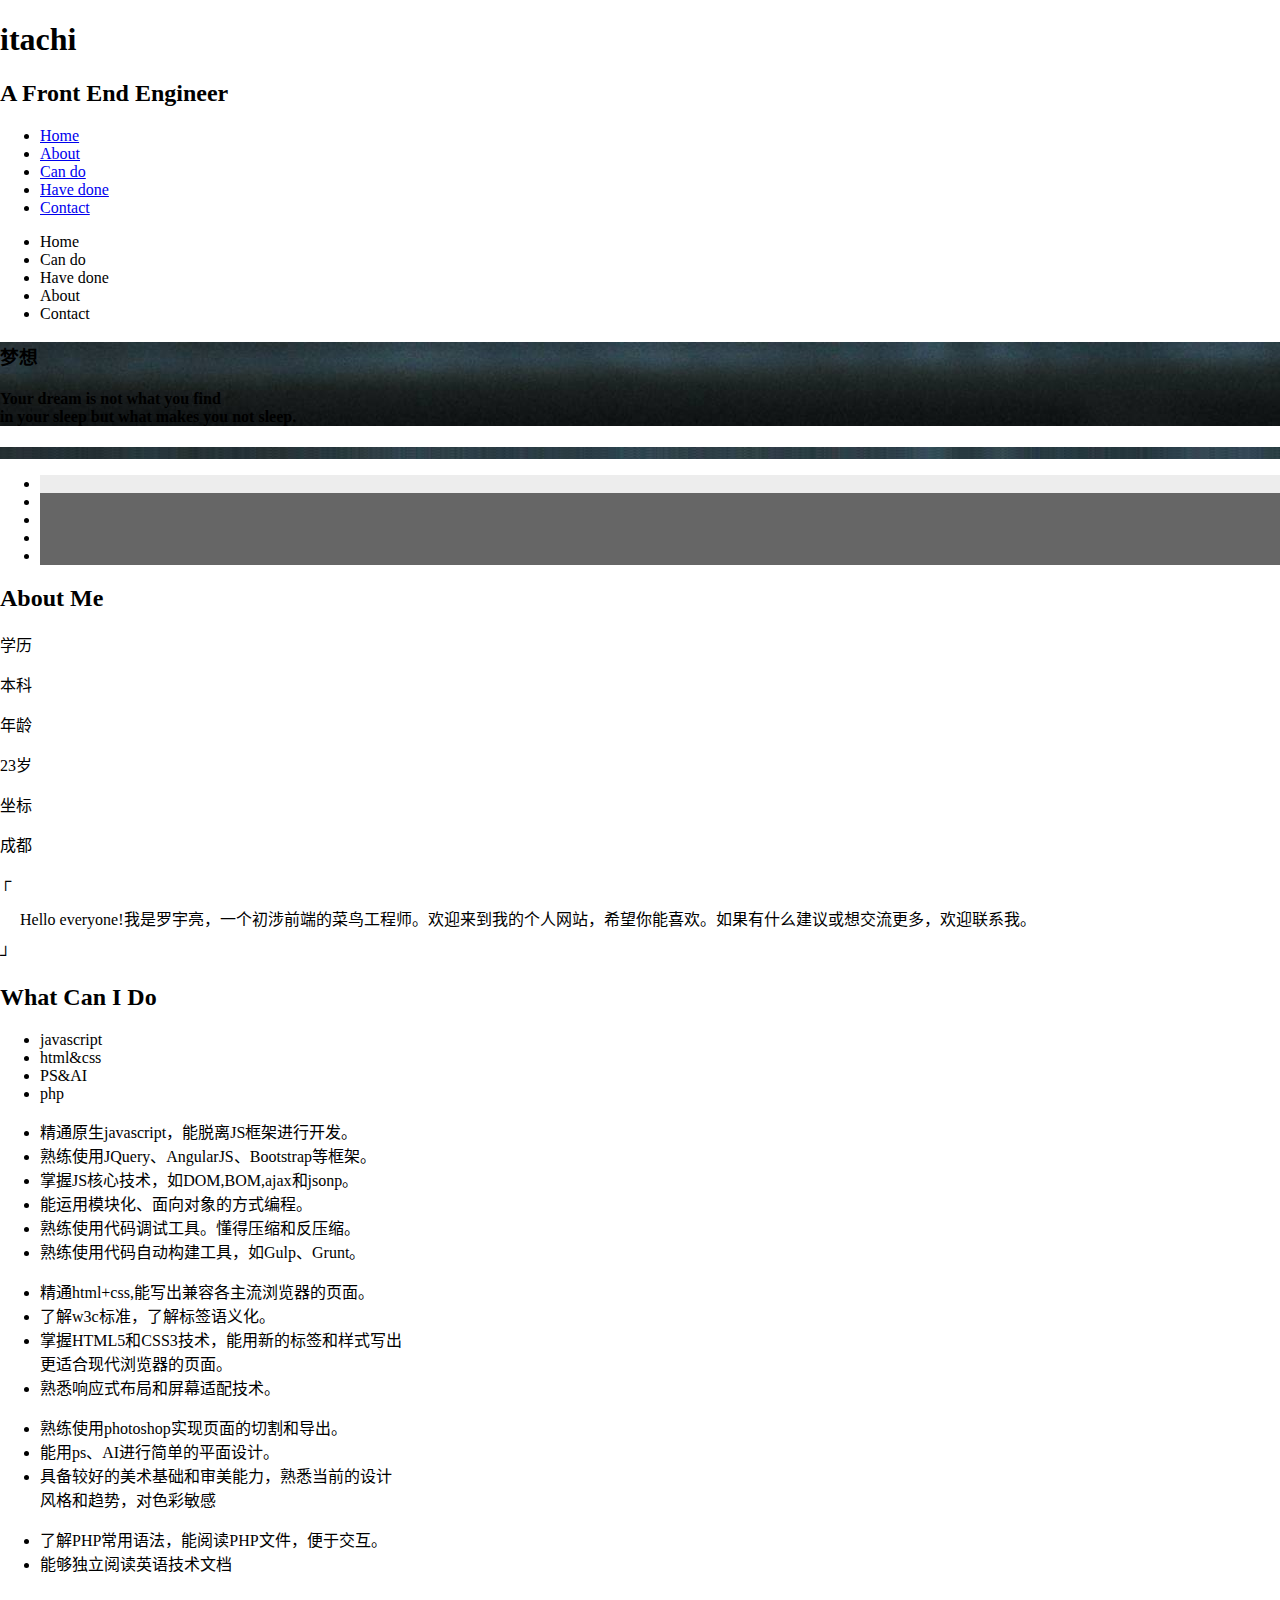
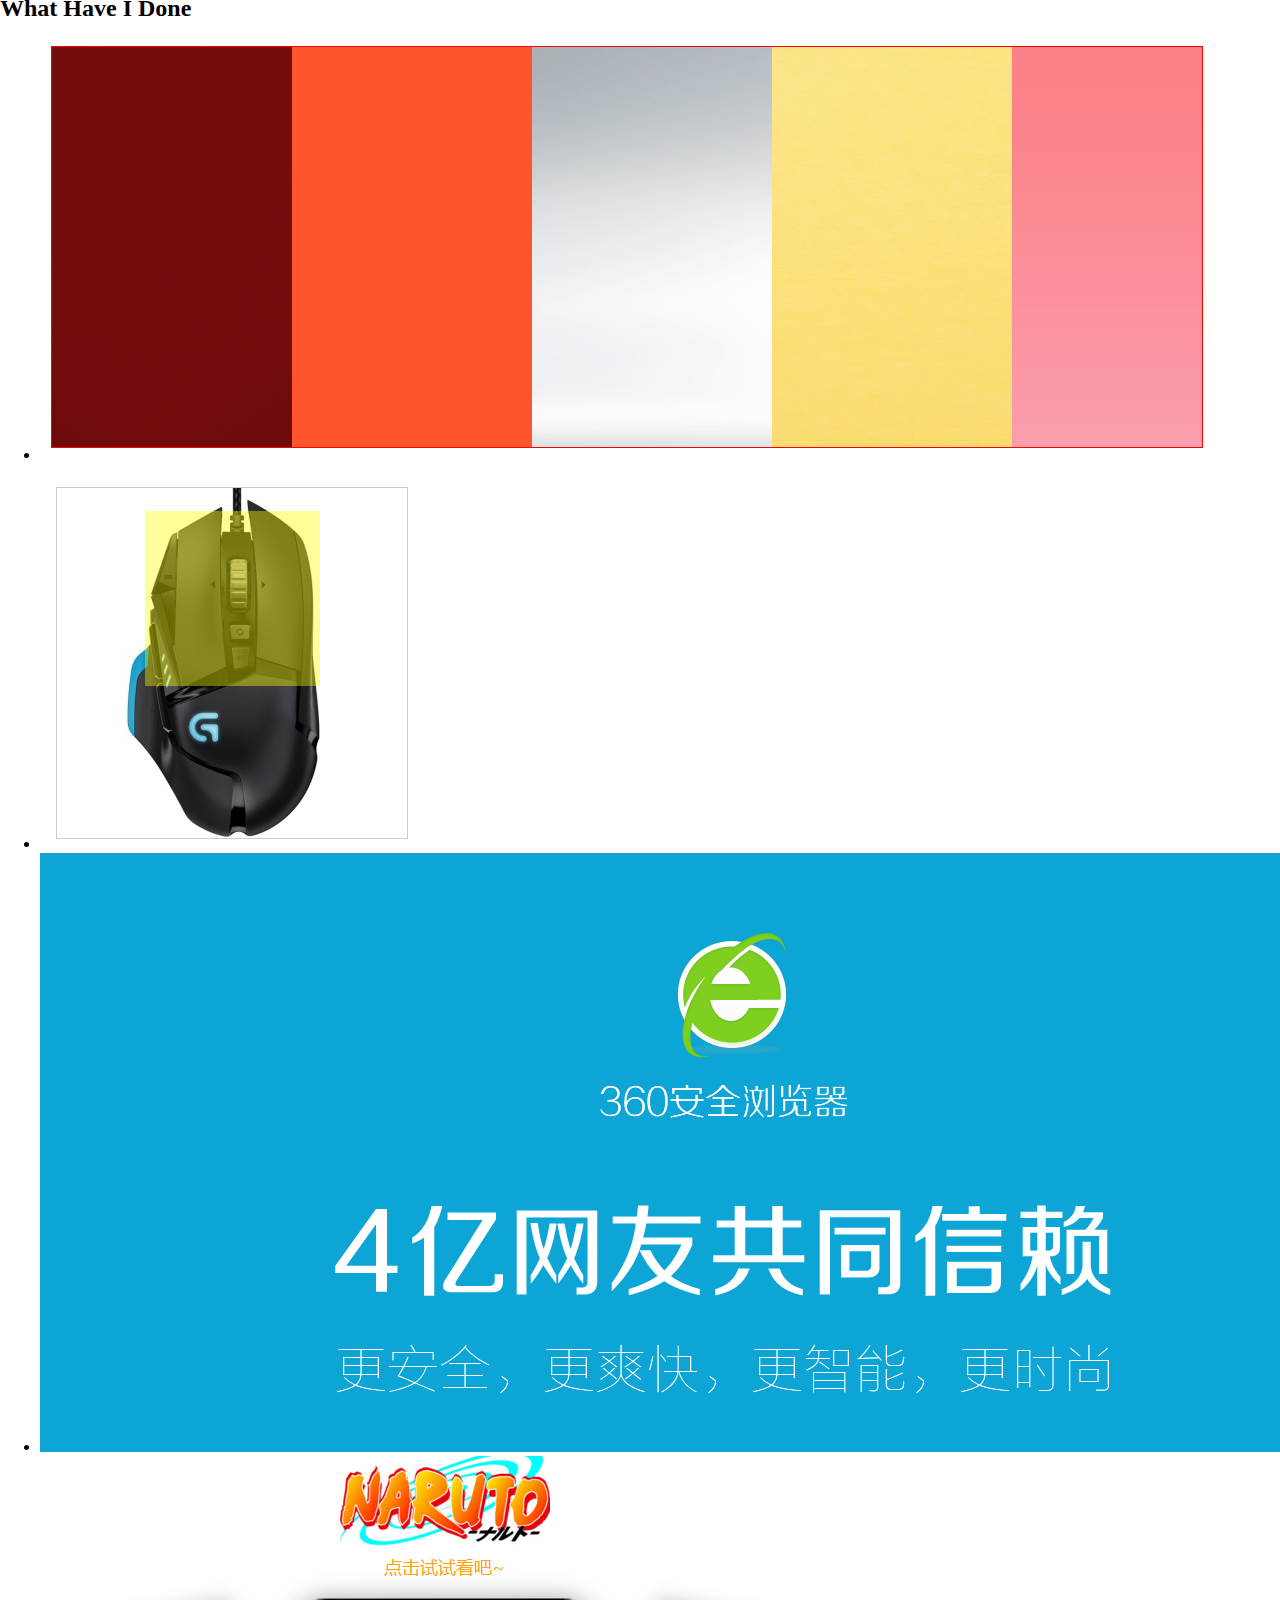
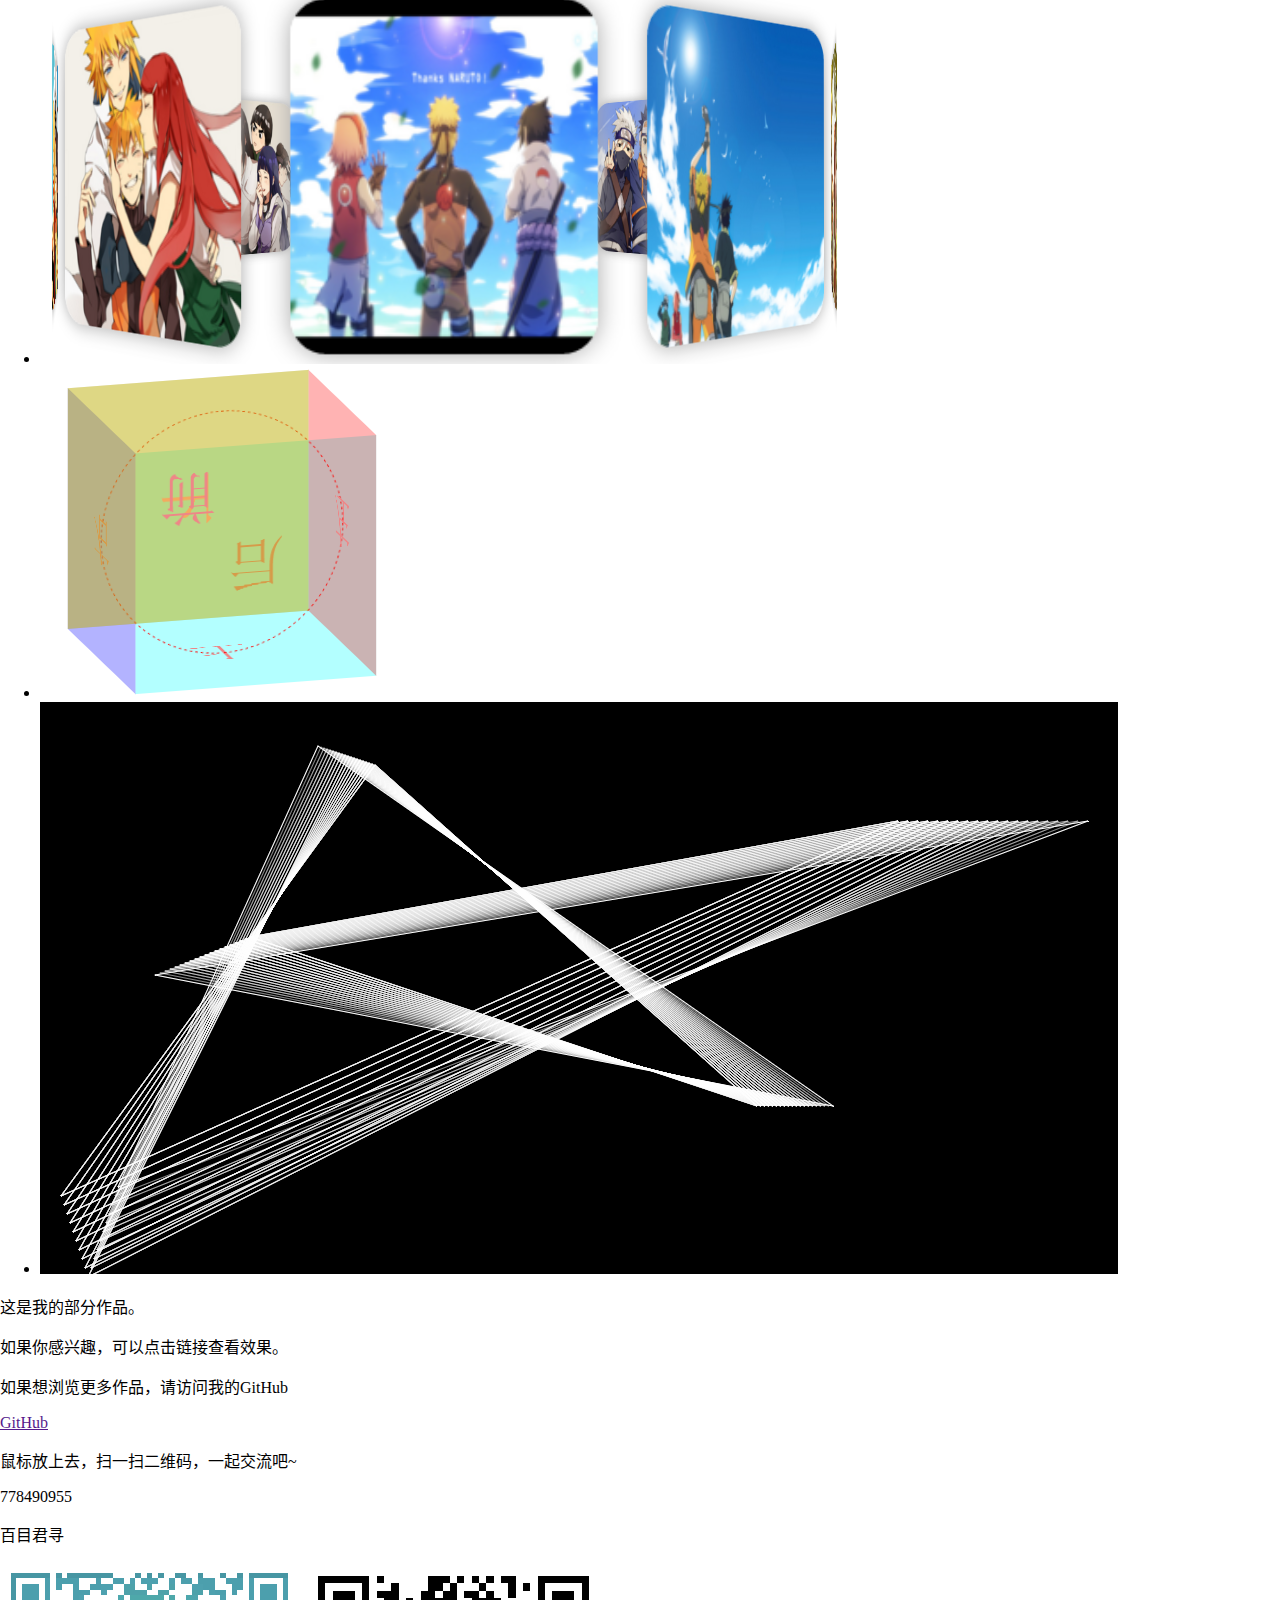
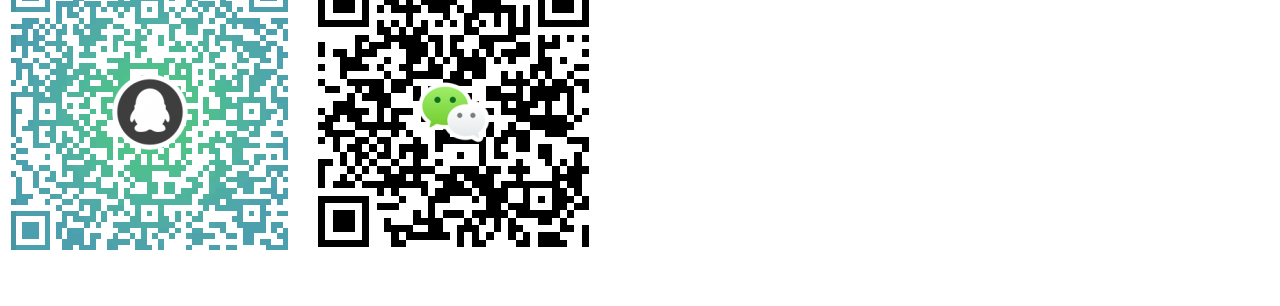
<file: index.html>
<!DOCTYPE html>
<html lang="zh-CN">
<head>
	<meta charset="utf-8">
	<meta http-equiv="X-UA-Compatible" content="IE=edge">
	<meta name="viewport" content="width=device-width, initial-scale=1">
	<title>个站</title>
	<link rel="stylesheet" type="text/css" href="css/main.css">
	
</head>
<body>
<!-- 导航栏 -->
	<div id="nav">
				<div class="nav-left">
					<h1 class="cssaccc1d8a619233 it">itachi</h1>
					<h2>A Front End Engineer</h2>
				</div>
				<nav>
					<ul>
						<li class="li-chg banner scroll-chg"><a href='#banner'>Home</a></li>
						<li class="li-chg about"><a href='#about'>About</a></li>
						<li class="li-chg cando"><a href='#cando'>Can do</li>
						<li class="li-chg havedone"><a href='#havedone'>Have done</a></li>
						<li class="li-chg contact"><a href='#contact'>Contact</a></li>
					</ul>
				</nav>
				<div class="nav-mini">
					<div class="menu-cont"><div class="nav-menu"><div class="nav-menu-mask"></div></div></div>
					<ul>
						<li class="li-chg2 banner">Home</li>
						<li class="li-chg2 cando">Can do</li>
						<li class="li-chg2 havedone">Have done</li>
						<li class="li-chg2 about">About</li>
						<li class="li-chg2 contact">Contact</li>
					</ul>
				</div>
	</div>

	<div id="banner">
				<div id="bg"></div>
				<div>
					<div class="bg-1 bg">
						<h3 class="w">梦想</h3>
						<div class="gradi"></div>
						<h4 class="y">Your dream is not what you find<br>in your sleep but what makes you not sleep. </br></h4>
					</div>
					<div class="bg-2 bg">
						<h3 class="w">现实</h3>
						<div class="gradi"></div>
						<h4 class="y">「世界は美しくなんかない。そしてそれ故に。美しい」</h4>
					</div>
					<div class="bg-3 bg">
						<h3 class="w">未来</h3>
						<div class="gradi"></div>
						<h4 class="y">「すべてを失ゎれようとも未来が残っている」</h4>
					</div>	
					<div class="bg-4 bg">
						<h3 class="w">「ここはタフな世界だ。」</h3>
						<div class="gradi"></div>
						<h4 class="y">「希望のあるところには必ず試練があるものだから。」</h4>
					</div>
					<div class="bg-5 bg">
						<h3 class="w">「元気いますか。」</h3>
						<div class="gradi"></div>
						<h4 class="y">「その大切な人を見つけたか。いつか夢は叶いますか。」</h4>
					</div>
				</div>
				<ul class="ban-btn">
					<li></li>
					<li></li>
					<li></li>
					<li></li>
					<li></li>
				</ul>
	</div>
	
	<div id="about" class="clearfix">
				<h2>About Me</h2>
				<div class="gradi-1"></div>
				<div class="about_list_content">
							<div class="about_list about_list1">
								<div class="about_list_eg about_en_edu"></div>
								<div class="about_list_cn about_cn_edu">学历<p>本科</p></div>
							</div>
		                    <div class="about_list">
		                        <div class="about_list_eg about_en_age"></div>
		                        <div class="about_list_cn about_cn_age">年龄<p>23岁</p></div>
		                    </div>
		                    <div class="about_list">
		                        <div class="about_list_eg about_en_loc"></div>
		                        <div class="about_list_cn about_cn_loc">坐标<p>成都</p></div>
		                    </div>
						</div>
						<div class="about_info"><span class='sl'>┌</span><p>&nbsp&nbsp&nbsp&nbsp&nbspHello everyone!我是罗宇亮，一个初涉前端的菜鸟工程师。欢迎来到我的个人网站，希望你能喜欢。如果有什么建议或想交流更多，欢迎联系我。<p><span class='sr'>┘</span></div>
	</div>
	
	<div id="cando">
				<h2>What Can I Do</h2>
				<div class="gradi-1"></div>
				<div class="cont clearfix">
						<div class="cont-l">
						<div class="line"></div>
						<ul class="list">
							<li><span>javascript</span></li>
							<li><span>html&css</span></li>
							<li><span>PS&AI</span></li>
							<li><span>php</span></li>
						</ul>
						</div>
						<div class="cont-r">
							<ul class="main selected">
								<li>精通原生javascript，能脱离JS框架进行开发。</li>
								<li>熟练使用JQuery、AngularJS、Bootstrap等框架。</li>
								<li>掌握JS核心技术，如DOM,BOM,ajax和jsonp。</li>
								<li>能运用模块化、面向对象的方式编程。</li>
								<li>熟练使用代码调试工具。懂得压缩和反压缩。</li>
								<li>熟练使用代码自动构建工具，如Gulp、Grunt。</li>
							</ul>
							<ul class="main">
								<li>精通html+css,能写出兼容各主流浏览器的页面。</li>
								<li>了解w3c标准，了解标签语义化。</li>
								<li>掌握HTML5和CSS3技术，能用新的标签和样式写出<br>更适合现代浏览器的页面。</br></li>
								<li>熟悉响应式布局和屏幕适配技术。</li>
							</ul>
							<ul class="main">
								<li>熟练使用photoshop实现页面的切割和导出。</li>
								<li>能用ps、AI进行简单的平面设计。</li>
								<li>具备较好的美术基础和审美能力，熟悉当前的设计<br>风格和趋势，对色彩敏感</br></li>
							</ul>
							<ul class="main">
								<li>了解PHP常用语法，能阅读PHP文件，便于交互。</li>
								<li>能够独立阅读英语技术文档</li>
							</ul>
						</div>
					</div>
			</div>

			<div id="havedone">
				<h2>What Have I Done</h2>
				<div class="gradi-2"></div>
				<div class="done-left">
					<ul>
						<li>
							<a href="images/demo/hover.jpg" targrt="_blank"><img src="img/accordion.png"  alt="Hover CSS3" /></a>
							<div class="demo-mask">
								<a href="images/demo/hover.jpg" target="_blank" class="demo-link" class="picPos"></a>
							</div>
						</li>
						<li>
							<a href="images/demo/CSS3layout.jpg" targrt="_blank"><img src="img/magnifer.png" alt="CSS3 Layout" /></a>
							<div class="demo-mask">
								<a href="images/demo/CSS3layout.jpg" target="_blank" class="demo-link" class="picPos"></a>
							</div>
							</li>
						<li>
							<a href="images/demo/auto-serve.jpg" targrt="_blank"><img src="img/360.png"/></a>
							<div class="demo-mask">
								<a href="images/demo/auto-serve.jpg" target="_blank" class="demo-link" class="picPos"></a>
							</div>
						</li>
						<li>
							<a href="images/demo/nanling.jpg" targrt="_blank"><img src="img/rotate.png"/></a>
							<div class="demo-mask">
								<a href="images/demo/nanling.jpg" target="_blank" class="demo-link" class="picPos"></a>
							</div>
						</li>
						<li>
							<a href="images/demo/hn.png" targrt="_blank"><img src="img/3Dbox.png"/></a>
							<div class="demo-mask">
								<a href="images/demo/hn.png" target="_blank" class="demo-link" class="picPos"></a>
							</div>
						</li>
						<li>
							<a href="images/demo/chuzhou.png" targrt="_blank"><img src="img/canvas.png"/></a>
							<div class="demo-mask">
								<a href="images/demo/chuzhou.png" target="_blank" class="demo-link" class="picPos"></a>
							</div>
						</li>
					</ul>
				</div>
				<div class="done-right">
					<div class="text">
						<p>这是我的部分作品。</p>
						<p>如果你感兴趣，可以点击链接查看效果。</p>
						<p>如果想浏览更多作品，请访问我的GitHub</p>
						<a class="btn" href="" target="_blank">GitHub</a>
					</div>
				</div>
			</div>

			<div id="contact">
				<div id="con-mask"></div>
				<div class="con-cont">
					<div id="con-p"><p>鼠标放上去，扫一扫二维码，一起交流吧~</p></div>
					<div class="con-left">
						<p id="p1"><span>778490955</span></p>
						<p id="p2"><span>百目君寻</span></p>
					</div>
					<div class="con-right">
						<img src="img/qq.png" alt="QQ二维码" id="qr1">
						<img src="img/weixin.png" alt="微信二维码" id="qr2">
					</div>
				</div>
			</div>
		</div>

	<script src="js/jquery.min.js"></script>
	<script type="text/javascript" src="js/base.js"></script>
</body>
</html>
</file>
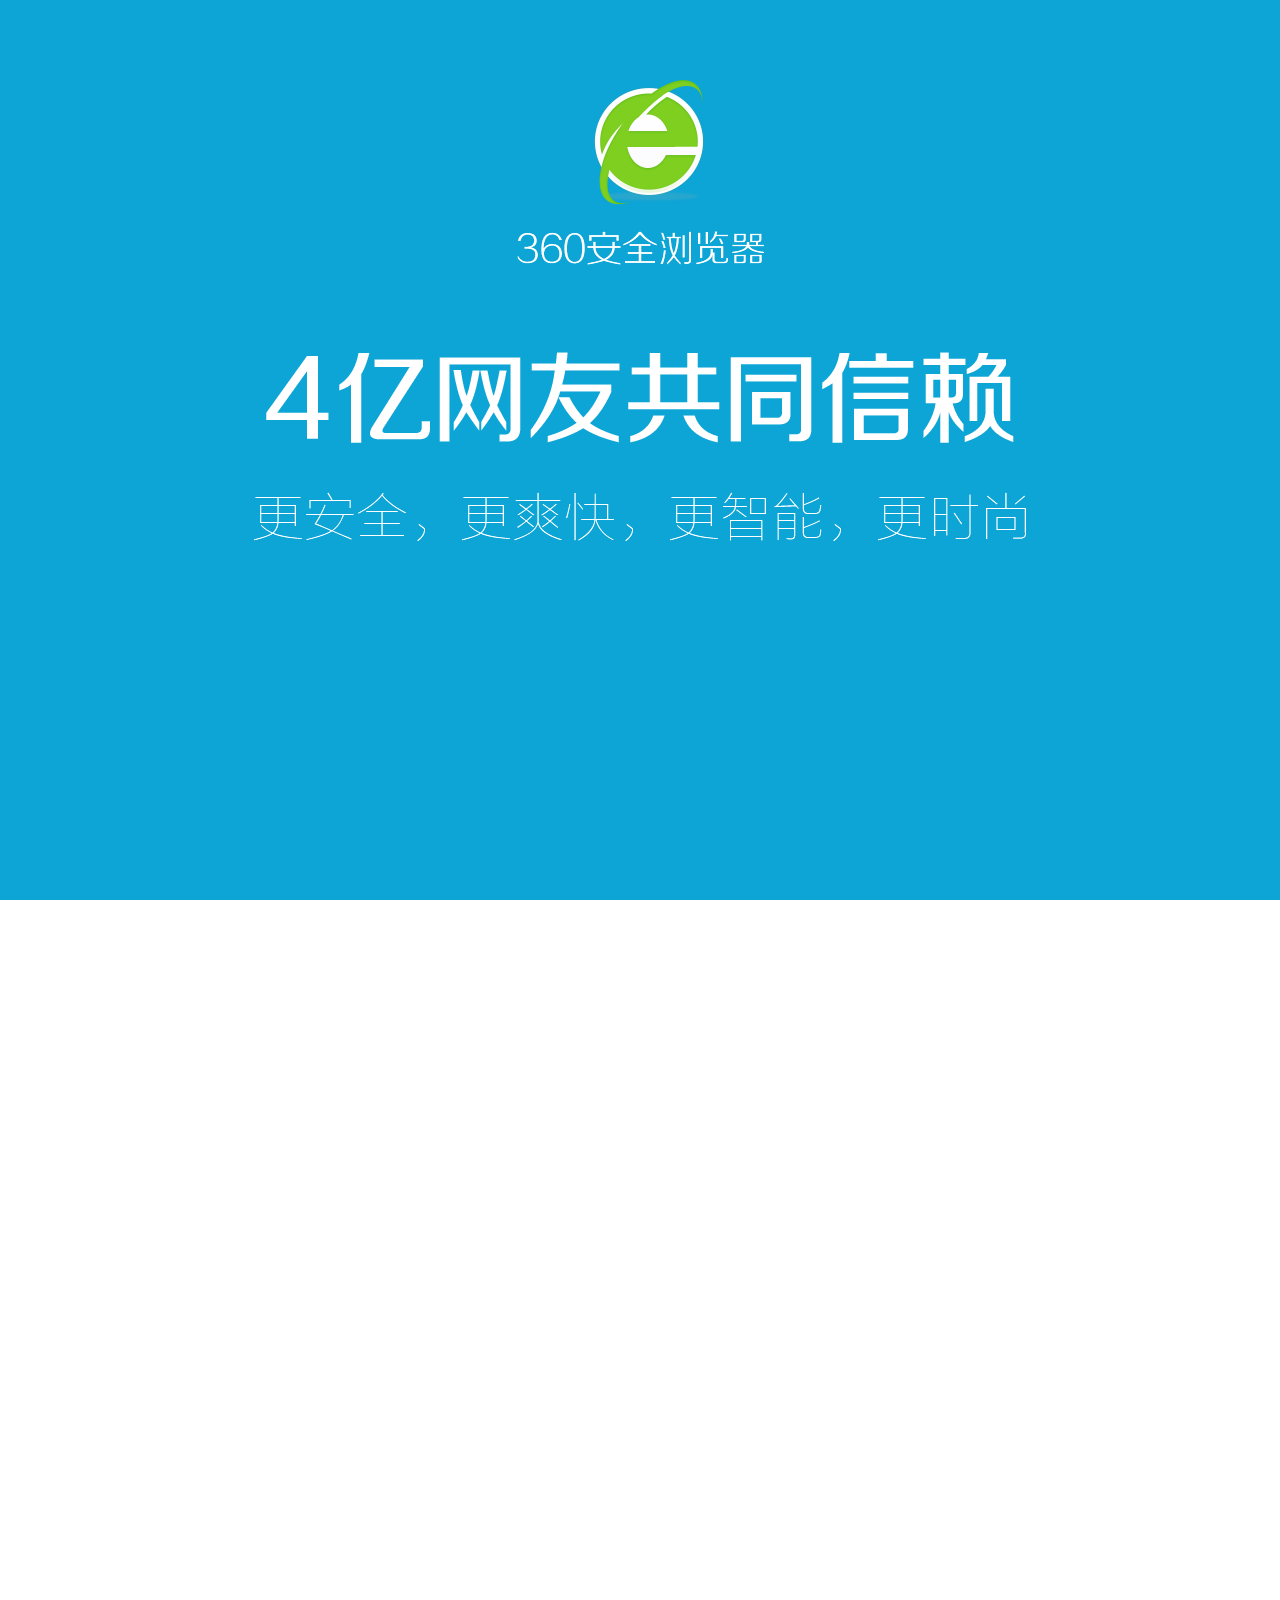
<file: 360.html>
<!DOCTYPE html>
<html lang="en">
<head>
	<meta charset="UTF-8">
	<title>360</title>
	<link rel="stylesheet" href="./css/main.css">
</head>
<body>
	<div id="fullpage">
		<!-- 第一屏 -->
		<div class="section first">
			<!-- LOGO -->
			<div class="logo"></div>
			<!-- 文字 -->
			<div class="text">
				<img src="./images/text_1.png" alt="">
				<img src="./images/text_2.png" alt="">
				<img src="./images/text_3.png" alt="">
				<img src="./images/text_4.png" alt="">
				<img src="./images/text_5.png" alt="">
				<img src="./images/text_6.png" alt="">
				<img src="./images/text_7.png" alt="">
				<img src="./images/text_8.png" alt="">
			</div>
			<!-- 信息 -->
			<div class="info"></div>
		</div>
		<!-- 第二屏 -->
		<div class="section second">
			<!-- 盾牌 -->
			<div class="shield">
				<img src="./images/shield_1.png" alt="">
				<img src="./images/shield_2.png" alt="">
				<img src="./images/shield_3.png" alt="">
				<img src="./images/shield_4.png" alt="">
				<img src="./images/shield_5.png" alt="">
				<img src="./images/shield_6.png" alt="">
				<img src="./images/shield_7.png" alt="">
				<img src="./images/shield_8.png" alt="">
				<img src="./images/shield_9.png" alt="">
			</div>
			<!-- 信息 -->
			<div class="info"></div>
		</div>
		<!-- 第三屏 -->
		<div class="section third">
			<!-- 信息 -->
			<div class="info"></div>
			<!-- 圆环 -->
			<div class="circle"></div>
			<!-- 火箭 -->
			<div class="rocket"></div>
		</div>
		<!-- 第四屏 -->
		<div class="section fourth">
			<!-- 搜索 -->
			<div class="search">
				<div class="key"></div>
				<div class="input"></div>
				<div class="wrap">
					<div class="result"></div>
				</div>
			</div>
			<!-- 信息 -->
			<div class="info"></div>
		</div>
		<!-- 第五屏 -->
		<div class="section fifth">
			<!-- 信息 -->
			<div class="info"></div>
			<!-- 浏览器 -->
			<div class="broswer">
				<!-- 四边框 -->
				<div class="leftline"></div>
				<div class="topline"></div>
				<div class="rightline"></div>
				<div class="bottomline"></div>
				<!-- 工具栏 -->
				<div class="toolbar"></div>
				<!-- 边框盒子 -->
				<div class="box">
					<span></span>
				</div>
				<div class="line"></div>
				<!-- 其它 -->
				<div class="extra"></div>
			</div>
		</div>
	</div>
	<script src="./js/jquery.min.js"></script>
	<script src="./js/jquery.fullPage.min.js"></script>
	<script>
		$('#fullpage').fullpage({
			// 设置背景色
			sectionsColor : ['#0da5d6', '#2AB561', '#DE8910', '#16BA9D', '#0DA5D6'],
			afterLoad: function (anchorLink, index) {
				$('.section').removeClass('current');
				
				// 延时100毫秒执行
				setTimeout(function () {
					$('.section').eq(index - 1).addClass('current');
				}, 100);
			}
		});
	</script>
</body>
</html>
</file>
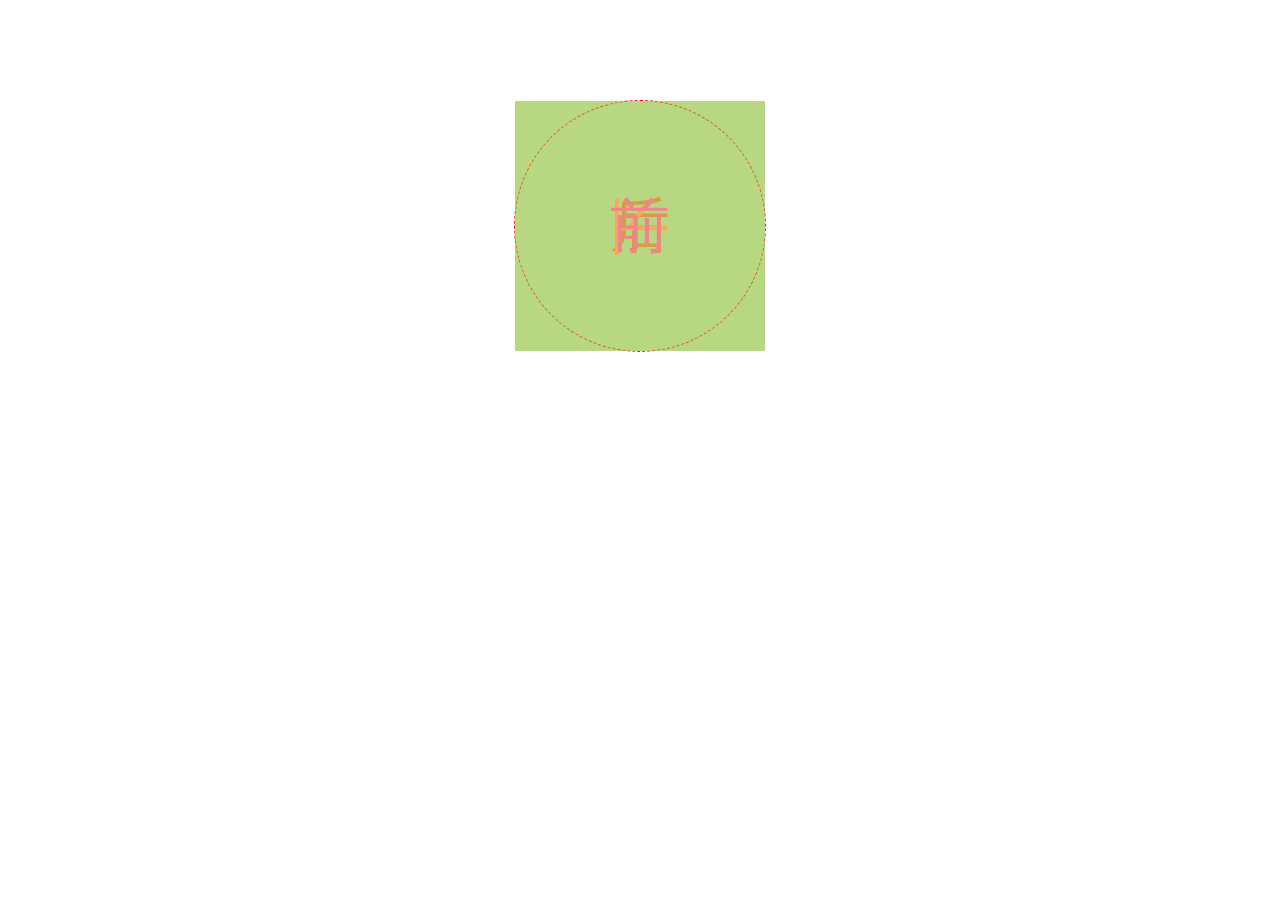
<file: 3Dbox.html>
<!DOCTYPE html>
<html lang="en">
<head>
    <meta charset="utf-8">
    <style>
    	.box{
    		width:250px;height:250px;border:1px dashed red;margin:100px auto;position: relative;border-radius: 50%;
    		
    		transform-style: preserve-3d;
    		/* transform:rotateX(30deg) rotateY(-30deg); */
    		animation:gun 8s linear infinite;
    	}
    	.box>div{
    		width:100%;height:100%;position: absolute;text-align: center;line-height: 250px;font-size: 60px;color: #EE8687;
    	}
    	.left{
    		background-color: rgba(255,0,0,0.3);transform-origin:left;
    		transform:rotateY(90deg) translateX(-125px);
    	}
    	.right{background-color: rgba(0,0,255,0.3);transform-origin:right;transform:rotateY(90deg) translateX(125px);} 
    	.forward{background-color: rgba(255,255,0,0.3);transform:translateZ(125px);}
    	.back{background-color: rgba(0,255,255,0.3);transform:translateZ(-125px);}
    	.up{background-color: (255,0,255,0.3);transform:rotateX(90deg) translateZ(125px);}
    	.down{background-color: rgba(99,66,33,0.3);transform:rotate(-90deg) translateZ(125px);}

    	@keyframes gun {
            0%{
                transform:rotateX(0deg) rotateY(0deg);
            }

            100%{
                transform:rotateX(360deg) rotateY(360deg);
            }
        }
    </style>
</head>
<body>
    <div class="box">
    	<div class="up">上</div>
    	<div class="down">下</div>
    	<div class="left">左</div>
    	<div class="right">右</div>
    	<div class="forward">前</div>
    	<div class="back">后</div>
    </div>
</body>
</html>
</file>
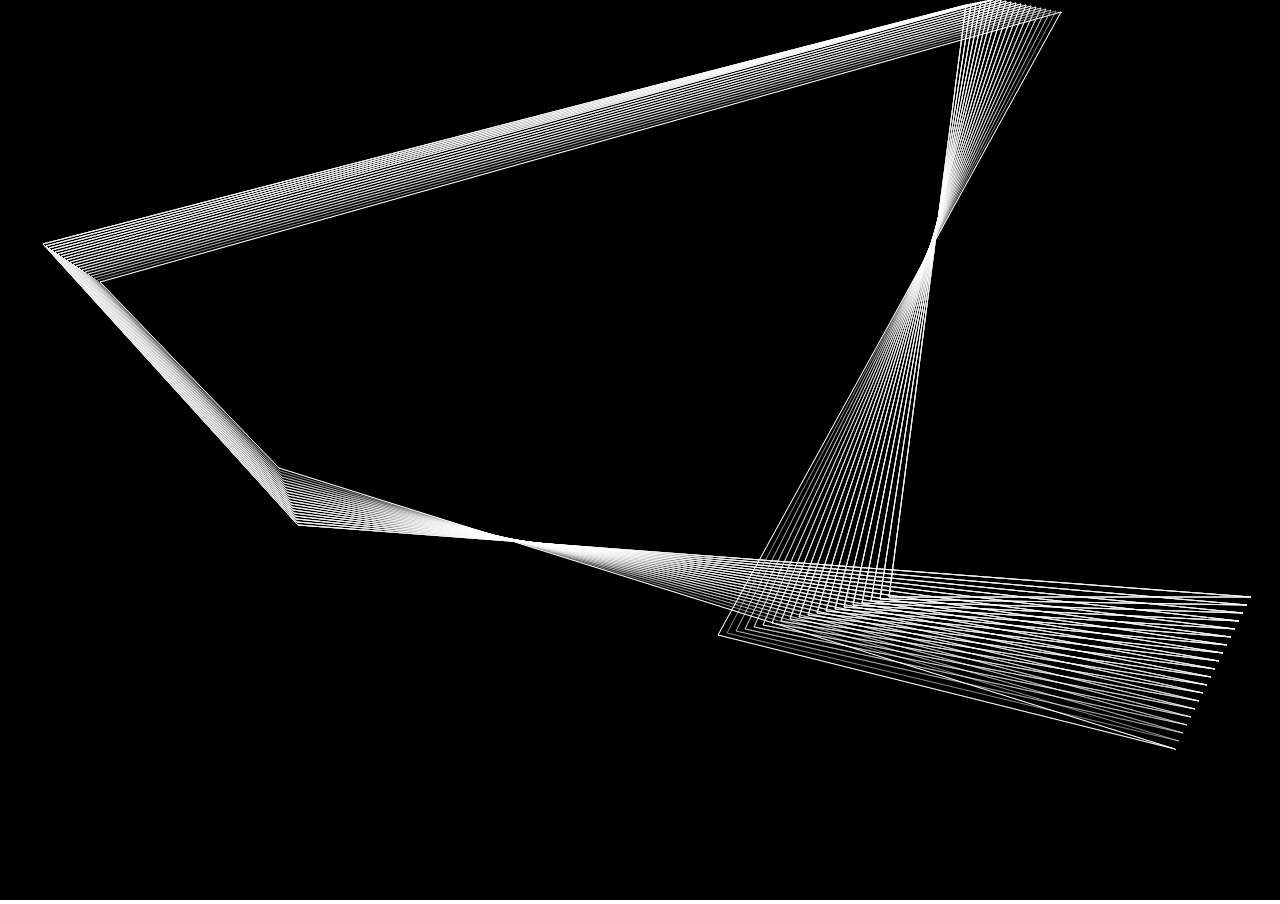
<file: canvas.html>
<!doctype html>
<html>
<head>
<meta charset="utf-8">
<title></title>
<!-- canvas -->
<style>
*{margin:0; padding:0;}
html,body{ height:100%;}
body{ overflow:hidden;}
canvas{ background:#000;}
</style>
<script>
function rnd(n,m){
	return Math.floor(Math.random()*(m-n)+n);
}
window.onload = function(){
	var oC = document.getElementById('c1');
	oC.width = document.documentElement.clientWidth;
	oC.height = document.documentElement.clientHeight;
	var gd = oC.getContext('2d');
	var N = 5;
	var aPoint = [];
	for(var i=0;i<N;i++){
		aPoint.push({
			x:rnd(0,oC.width),
			y:rnd(0,oC.height),
			iSpeedX:rnd(-10,10),
			iSpeedY:rnd(-10,10)
		});
	}
	
	var COUNT = 20;
	var aOldPoint = [];
	
	
	
	//运动、画点
	setInterval(function(){
		gd.clearRect(0,0,oC.width,oC.height);

		//运动
		for(var i=0;i<aPoint.length;i++){
			
			if(aPoint[i].x<0){
				aPoint[i].iSpeedX*=-1;
			}
			if(aPoint[i].y<0){
				aPoint[i].iSpeedY*=-1;
			}
			if(aPoint[i].x>oC.width){
				aPoint[i].iSpeedX*=-1;
			}
			if(aPoint[i].y>oC.height){
				aPoint[i].iSpeedY*=-1;
			}
			
			
			
			aPoint[i].x+=aPoint[i].iSpeedX;
			aPoint[i].y+=aPoint[i].iSpeedY;
		}
		
		
		//画点
		for(var i=0;i<aPoint.length;i++){
			drawPoint(aPoint[i]);
		}
		
		//连线
		gd.beginPath();
		gd.moveTo(aPoint[0].x,aPoint[0].y);
		for(var i=1;i<aPoint.length;i++){
			gd.lineTo(aPoint[i].x,aPoint[i].y);
		}
		gd.closePath();
		gd.strokeStyle = '#fff';
		gd.stroke();
		
		
		var arr = [];
		for(var i=0;i<aPoint.length;i++){
			arr.push({
				x:aPoint[i].x,
				y:aPoint[i].y,
				iSpeedX:aPoint[i].iSpeedX,
				iSpeedY:aPoint[i].iSpeedY
			});
		}
		aOldPoint.push(arr);
		if(aOldPoint.length>COUNT){
			aOldPoint.shift();
		}
		//画老点
		gd.beginPath();
		for(var i=0;i<aOldPoint.length;i++){
			gd.moveTo(aOldPoint[i][0].x,aOldPoint[i][0].y);
			for(var j=1;j<aOldPoint[i].length;j++){
				gd.lineTo(aOldPoint[i][j].x,aOldPoint[i][j].y);
			}
			gd.closePath();
			gd.strokeStyle = 'rgba(255,255,255,'+(i/aOldPoint.length/3)+')';
			gd.stroke();
		}
		
		
		
	},16);
	
	function drawPoint(oPoint){
		gd.beginPath();
		gd.fillStyle = '#fff';
		gd.fillRect(oPoint.x,oPoint.y,1,1);
	}
};
</script>
</head>

<body>
	<canvas id="c1"></canvas>
</body>
</html>
</file>
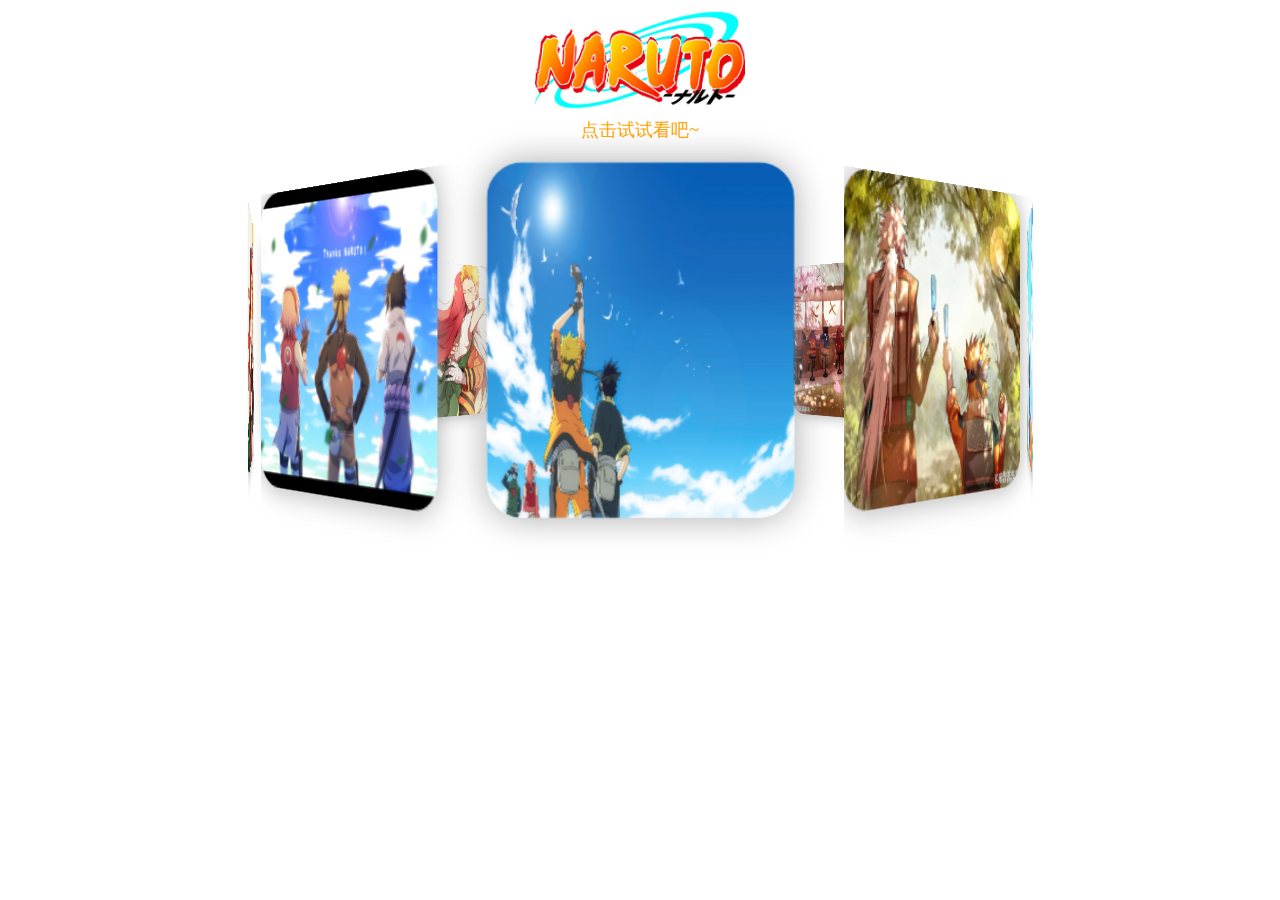
<file: rotate.html>
<!DOCTYPE html>
<html lang="en">
<head>
    <meta charset="utf-8">
    <style>
		body{margin:0;padding:0;}
		.title{position: relative;background: url(img/title.png) no-repeat;height:100px;background-position: center;background-size: cover;width:210px;margin:10px auto;}
		.hint{font:300 18px/20px "microsoft yahei";text-align: center;color:orange;position: 
		relative;
		animation:move 3s;}
		ul{width:133px;height:200px;margin:100px auto;
			-webkit-transform:perspective(800px) rotateY(0deg) rotateX(0deg);position: relative;-webkit-transform-style:preserve-3d;}
		ul li{
			position: absolute;top:0;left:0;width: 100%;height: 100%;box-shadow: 0 0 20px #A9A9A9;
			overflow: hidden;-webkit-transform:rotateY(0deg) translateZ(0px);border-radius: 20px;
		}
		ul li img{width:100%;height: 100%;}
		@keyframes move{
			0%{left:-200px;top:-200px;}
			100%{left:0;top:0;}
		}
    </style>
    <script>
    // 图片旋转
    	window.onload = function(){
			var oUl = document.querySelector('ul');
			var aLi = oUl.children;
			var lis=document.getElementsByTagName('li')
			var N = 11;
			var flag=true;
			for(var i=0;i<N;i++){
				aLi[i].style.WebkitTransition = '1s all ease '+(N-i)*100+'ms';
				aLi[i].style.WebkitTransform ='rotateY('+360/N*i+'deg) translateZ(350px)';
			};
			for(var i=0;i<lis.length;i++){
	    	lis[i].index=i;
	        lis[i].onclick=function(){
	        	if(flag){
	    		for(var j=0;j<lis.length;j++){
	    			lis[j].style.display="none";
	    		}this.style.display="block";
	    		flag=false;}
	    		else{for(var j=0;j<lis.length;j++){
	    			lis[j].style.display="block";
	    			flag=true;
	    		};
	    	};
	    	};
			
    		
    		var x = 0; 			//x轴角度
	var y = 0; 			//y轴角度
	var iSpeedX = 0;
	var iSpeedY = 0;
	var lastX = 0;
	var lastY = 0;
	oUl.onmousedown = function(ev){
		var disX = ev.pageX-y;
		var disY = ev.pageY-x;
		document.onmousemove = function(ev){
			x = ev.pageY-disY;
			y = ev.pageX-disX;
			
			oUl.style.WebkitTransform = 
			'perspective(800px) rotateY('+y/5+'deg) rotateX('+-x/5+'deg)';
			
			iSpeedX = ev.pageX-lastX;
			iSpeedY = ev.pageY-lastY;
			lastX = ev.pageX;
			lastY = ev.pageY;
		};
    			document.onmouseup = function(){
			document.onmousemove = null;
			document.onmouseup = null;
			clearInterval(oUl.timer);
			oUl.timer = setInterval(function(){
				x+= iSpeedY;
				y+= iSpeedX;
				oUl.style.WebkitTransform = 'perspective(800px) rotateY('+y/5+'deg) rotateX('+-x/5+'deg)';
				iSpeedX*=0.95;
				iSpeedY*=0.95;
				if(Math.abs(iSpeedX)<1)iSpeedX=0;
				if(Math.abs(iSpeedY)<1)iSpeedY=0;
				if(iSpeedX==0&&iSpeedY==0){
					clearInterval(oUl.timer);
				}
			},30);
		};
		return false;
	};
};
};
	

    </script>
</head>
<body>
	<div class="title"></div>
	<div class="hint">点击试试看吧~</div>
	<ul>
		<li><img src="img/n1.jpg" alt=""></li>
		<li><img src="img/n2.jpg" alt=""></li>
		<li><img src="img/n3.jpg" alt=""></li>
		<li><img src="img/n4.jpg" alt=""></li>
		<li><img src="img/n5.jpg" alt=""></li>
		<li><img src="img/n6.jpg" alt=""></li>
		<li><img src="img/n7.jpg" alt=""></li>
		<li><img src="img/n8.jpg" alt=""></li>
		<li><img src="img/n9.jpg" alt=""></li>
		<li><img src="img/n10.jpg" alt=""></li>
		<li><img src="img/n11.jpg" alt=""></li>
	</ul>
</body>
</html>
</file>
<file: css/main.css>
body {
	margin: 0;
	padding: 0;
}

.section {
	position: relative;
	overflow: hidden;
}

/*第一屏*/
.first {
	padding-top: 80px;
}

.first .logo {
	width: 251px;
	height: 186px;
	margin: 0 auto;
	background-image: url(../images/logo.png);
}

.first .text {
	text-align: center;
	line-height: 1;
	margin: 85px 0 45px;
}

.first img {
	margin: 0 24px;
	opacity: 0;
}

.first .info {
	height: 49px;
	background: url(../images/info_1.png) center center no-repeat;
}

/*第一屏动画*/
.first.current img {
	margin: 0;
	opacity: 1;
	transition: all 1s ease-out 0.3s;
}


/*第二屏*/
.second {
	padding: 0 100px;
}

.second > div {
	display: flex;
	justify-content: space-between;
	align-items: center;
}

.second .shield {
	width: 428px;
	height: 498px;
}

.second img {
	display: block;
	float: left;
}

.second img:nth-child(1) {
	transform: translate(35px, 78px) rotate(45deg);
}

.second img:nth-child(2) {
	transform: translate(135px, 282px) rotate(15deg);
}

.second img:nth-child(3) {
	transform: translate(187px, 62px) rotate(15deg);
}

.second img:nth-child(4) {
	transform: translate(10px, 162px) rotate(30deg);
}

.second img:nth-child(5) {
	transform: translate(465px, 522px) rotate(30deg);
}

.second img:nth-child(6) {
	transform: translate(480px, 62px) rotate(90deg);
}

.second img:nth-child(7) {
	transform: translate(180px, -305px) rotate(80deg);
}

.second img:nth-child(8) {
	transform: translate(300px, -22px) rotate(70deg);
}

.second img:nth-child(9) {
	transform: translate(280px, -322px) rotate(60deg);
}

.second .info {
	width: 635px;
	height: 309px;
	background: url(../images/info_2.png);
}

/*第二屏动画*/
.second.current img {
	transform: translate(0, 0) rotate(0deg);
	transition: all 2s ease-in-out;
}

/*第三屏*/
.third {
	padding: 0 60px;
}

.third > div {
	display: flex;
	justify-content: space-between;
	align-items: center;
}

.third .info {
	width: 631px;
	height: 278px;
	background: url(../images/info_3.png);
}

.third .circle {
	width: 453px;
	height: 449px;
	background: url(../images/circle.png);
}

.third .rocket {
	position: absolute;
	bottom: 0;
	left: 0;
	width: 204px;
	height: 204px;
	background: url(../images/rocket.png);
	transform: translate(500px, 210px);
}

/*第三屏动画*/
.third.current .rocket {
	transition: all 1s ease-in-out;
	transform: translate(980px, -240px);
}

/*第四屏*/
.fourth {
	padding: 0 85px;
}

.fourth > div {
	display: flex;
	justify-content: space-between;
	align-items: center;
	overflow: hidden;
}

.fourth .search {
	width: 529px;
	height: 320px;
	position: relative;
	transform: translateX(-100%);
}

.fourth .input {
	width: 529px;
	height: 66px;
	background: url(../images/search.png);
}

.fourth .key {
	position: absolute;
	left: 20px;
	top: 24px;
	width: 0;
	/*width: 100px;*/
	height: 22px;
	background: url(../images/key.png) left center no-repeat;
}

.fourth .wrap {
	width: 529px;
	height: 393px;
	transform: translateY(-13px);
	overflow: hidden;
}

.fourth .result {
	width: 100%;
	height: 100%;
	background: url(../images/result.png) no-repeat;
	transform: translateY(-100%);
}

.fourth .info {
	width: 612px;
	height: 299px;
	background: url(../images/info_4.png);
}

/*第四屏动画*/
.fourth.current .search {
	transition: all 1s ease-in-out;
	transform: translateX(0);
}

.fourth.current .key {
	animation: typing 1.5s steps(5) 1.3s forwards;
}

.fourth.current .result {
	transition: all 0.5s ease-in-out 2.8s;
	transform: translateY(0);
}

@keyframes typing {
	from {
		width: 0;
	}

	to {
		width: 100px;
	}
}

/*第五屏*/
.fifth {
	/*padding-top: 30px;*/
}

.fifth > div {
	display: flex;
	flex-direction: column;
}

.fifth .info {
	height: 135px;
	margin: 30px 0;
	background: url(../images/info_5.png) center center no-repeat;
}

.fifth .broswer {
	width: 1004px;
	margin: 0 auto;
	flex: 1;
	background-color: rgba(255, 255, 255, 0.15);
	position: relative;
}

.fifth .toolbar {
	height: 80px;
	background: url(../images/toolbar.png) left bottom no-repeat;
	position: relative;
	opacity: 0;
}

.leftline, .topline, .rightline, .bottomline {
	position: absolute;
	border-color: rgba(255, 255, 255, 0.5);
}

.leftline {
	left: 0;
	height: 100%;
	border-left: 1px solid rgba(255, 255, 255, 0.5);
	transform: translateY(-100%);
	opacity: 0;
}

.topline {
	top: 0;
	width: 100%;
	border-top: 1px solid rgba(255, 255, 255, 0.5);
	transform: translateX(100%);
	opacity: 0;
}

.rightline {
	right: 0;
	height: 100%;
	border-right: 1px solid rgba(255, 255, 255, 0.5);
	transform: translateY(100%);
	opacity: 0;
}

.bottomline {
	bottom: 0;
	width: 100%;
	border-bottom: 1px solid rgba(255, 255, 255, 0.5);
}

.fifth .box {
	position: absolute;
	left: 70px;
	top: 32px;
	width: 0;
	/*width: 920px;*/
	height: 27px;
	overflow: hidden;
}

.fifth .box span {
	display: block;
	width: 100%;
	height: 100%;
	border: 1px solid rgba(255, 255, 255, 0.5);
	border-radius: 3px;
	box-sizing: border-box;
}

.fifth .extra {
	position: absolute;
	right: 0;
	bottom: 0;
	width: 394px;
	height: 29px;
	background: url(../images/extra.png);
	opacity: 0;
}

.fifth .line {
	width: 100%;
	position: absolute;
	bottom: 30px;
	border-top: 1px solid rgba(255, 255, 255, 0.5);
}

/*第五屏动画*/
.current.fifth .leftline {
	transition: all 1s ease-in-out;
	transform: translateY(0);
	opacity: 1;
}

.current.fifth .topline {
	transition: all 1s 0.5s ease-in-out;
	transform: translateX(0);
	opacity: 1;
}

.current.fifth .rightline {
	transition: all 1s 0.5s ease-in-out;
	transform: translateY(0);
	opacity: 1;
}

.current.fifth .toolbar {
	transition: all 2s 1.5s ease-in-out;
	opacity: 1;
}

.current.fifth .box {
	transition: all 1s 1.5s ease-in-out;
	width: 920px;
}

.current.fifth .extra {
	transition: all 1s 1.5s ease-in-out;
	opacity: 1;
}
</file>
